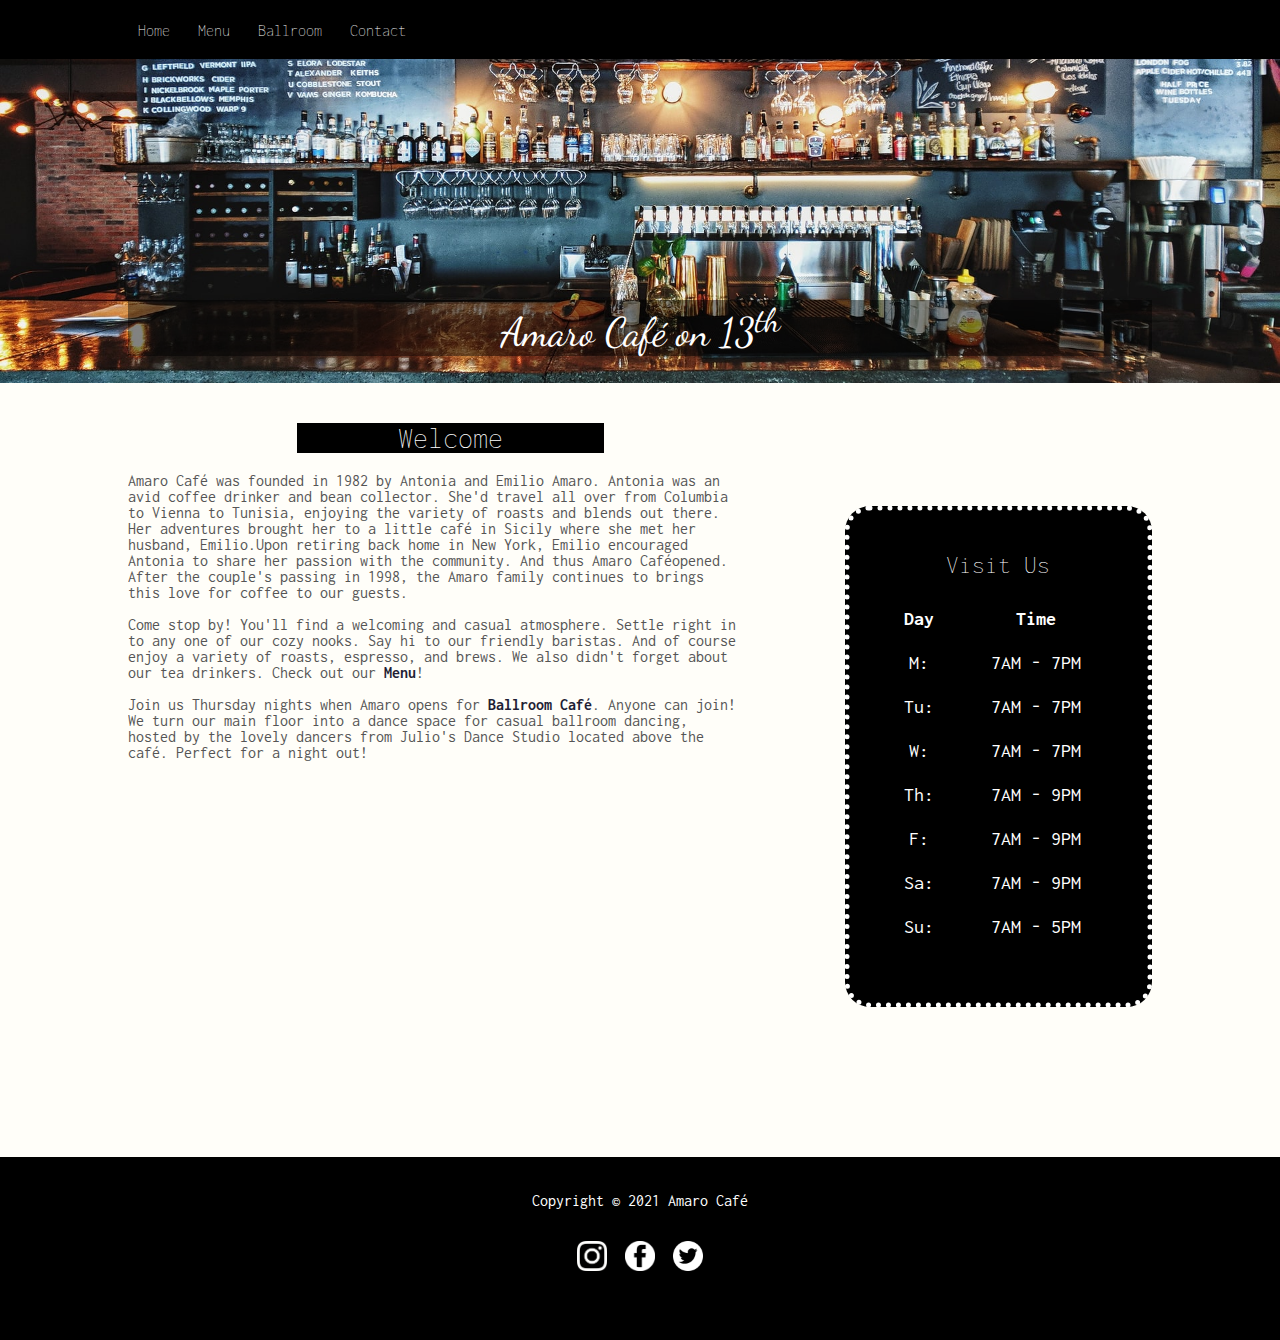
<file: index.html>
<!-- HW2 Business Site Build -->
<!DOCTYPE html>
<html lang="en">
<head>
    <meta charset="UTF-8">
    <meta name="viewport" content="width=device-width, initial-scale=1.0">
    <meta name="description" content="cafe">
    <meta name="keywords" content="cafe, coffee, local, Amaro, ballroom, dance, 13th Street">
    <title>Amaro Cafe on 13th</title>
    <link rel="preconnect" href="https://fonts.gstatic.com">
    <link href="https://fonts.googleapis.com/css2?family=Inconsolata&display=swap" rel="stylesheet">
    <link rel="preconnect" href="https://fonts.gstatic.com">
    <link href="https://fonts.googleapis.com/css2?family=Dancing+Script&display=swap" rel="stylesheet">
    <link rel="stylesheet" type="text/css" href="css/style.css">
    <link rel="stylesheet" type="text/css" href="css/style-homepage.css">
    <style>
        #main{float:none; width:100%; box-sizing: border-box;}
        #main h1{width:80%; margin-left: 10%;}
        /* For Desktop: when width is at least 960 px*/
        @media(min-width:960px){
            aside{float:right;}
            #main{float:left; width:60%;}
            #main h1{width:50%; margin-left:27.5%; margin-right:27.5%;}
            #sidebar-sched{width:30%; border-radius:25px; margin-left:auto; margin-right:auto;}
            #sidebar-sched h1{font-size:25px;}
            #sidebar-sched table{font-size:20px;}
        }
    </style>
</head>

<body>
    <!-- Navigation Bar -->
    <nav id="navbar">
        <div class="container">
            <!-- Use unordered list for nav bars -->
            <ul>
                <li><a href="#">Home</a></li>
                <li><a href="menu.html">Menu</a></li>
                <li><a href="ballroom.html">Ballroom</a></li>
                <li><a href="contact.html">Contact</a></li>
            </ul>
        </div> <!-- ./container -->
    </nav> <!-- #navbar -->

    <!-- Showcase Section -->
    <section id="showcase">
        <div class="container">
            <h1>Amaro Caf&eacute; on 13<sup>th</sup></h1>
        </div> <!-- end ./container -->
    </section> <!-- #showcase -->

    <!-- Page Content: About Cafe and Schedule -->
    <div class="container">
        <!-- main content -->
        <section id="main">
            <h1>Welcome</h1>
            <p>Amaro Caf&eacute; was founded in 1982 by Antonia and Emilio Amaro. Antonia was an avid coffee drinker and bean collector. She'd travel all over from Columbia to Vienna to Tunisia, enjoying the variety of roasts and blends out there. Her adventures brought her to a little caf&eacute; in Sicily where she met her husband, Emilio.Upon retiring back home in New York, Emilio encouraged Antonia to share her passion with the community. And thus Amaro Caf&eacute;opened. After the couple's passing in 1998, the Amaro family continues to brings this love for coffee to our guests.</p>

            <p>Come stop by! You'll find a welcoming and casual atmosphere. Settle right in to any one of our cozy nooks. Say hi to our friendly baristas. And of course enjoy a variety of roasts, espresso, and brews. We also didn't forget about our tea drinkers. Check out our <a href="menu.html"><span>Menu</span></a>!</p>

            <p>Join us Thursday nights when Amaro opens for <a href="ballroom.html"><span>Ballroom Caf&eacute;</span></a>. Anyone can join! We turn our main floor into a dance space for casual ballroom dancing, hosted by the lovely dancers from Julio's Dance Studio located above the caf&eacute;. Perfect for a night out!</p>
        </section> <!-- End of #main -->

        <!-- sidebar content -->
        <aside id="sidebar-sched">
            <h1>Visit Us</h1>
            <!-- HOURS OF OPERATION TABLE -->
            <table cellpadding="10" cellspacing="4">
            <!-- <table> -->
                <thead>
                    <tr>
                        <th>Day</th>
                        <th>Time</th>
                    </tr>
                </thead>
                <tbody>
                    <tr>
                        <td>M:</td>
                        <td>7AM - 7PM</td>
                    </tr>
                    <tr>
                        <td>Tu:</td>
                        <td>7AM - 7PM</td>
                    </tr>
                    <tr>
                        <td>W:</td>
                        <td>7AM - 7PM</td>
                    </tr>
                    <tr>
                        <td>Th:</td>
                        <td>7AM - 9PM</td>
                    </tr>
                    <tr>
                        <td>F:</td>
                        <td>7AM - 9PM</td>
                    </tr>
                    <tr>
                        <td>Sa:</td>
                        <td>7AM - 9PM</td>
                    </tr>
                    <tr>
                        <td>Su:</td>
                        <td>7AM - 5PM</td>
                    </tr>
                </tbody>
            </table> <!-- end of HOURS OF OPERATION TABLE -->
        </aside> <!-- end of #sidebar -->
    </div> <!-- end of ./container -->
    
    <div style="margin-top: 150px;"></div>
    
    <!-- Page Footer: Copyright and Social media links -->
    <footer id="main-footer">
        <p>Copyright &copy; 2021 Amaro Caf&eacute;</p>
        <div class="container">
            <ul>
                <li><a href="#" target="_blank"><img src="images/pngkey.com-clemson-paw-png-703430.png" alt="Instagram"></li></a>

                <li><a href="#" target="_blank"><img src="images/pngkey.com-facebook-circle-png-503771.png" alt="Facebook"></li></a>

                <li><a href="#" target="_blank"><img src="images/pngkey.com-twitter-logo-png-transparent-111779.png" alt="Twitter"></li></a>
            </ul>
        </div> <!-- end of ./container -->
    </footer> <!-- #main-footer -->
</body>
</html>
</file>
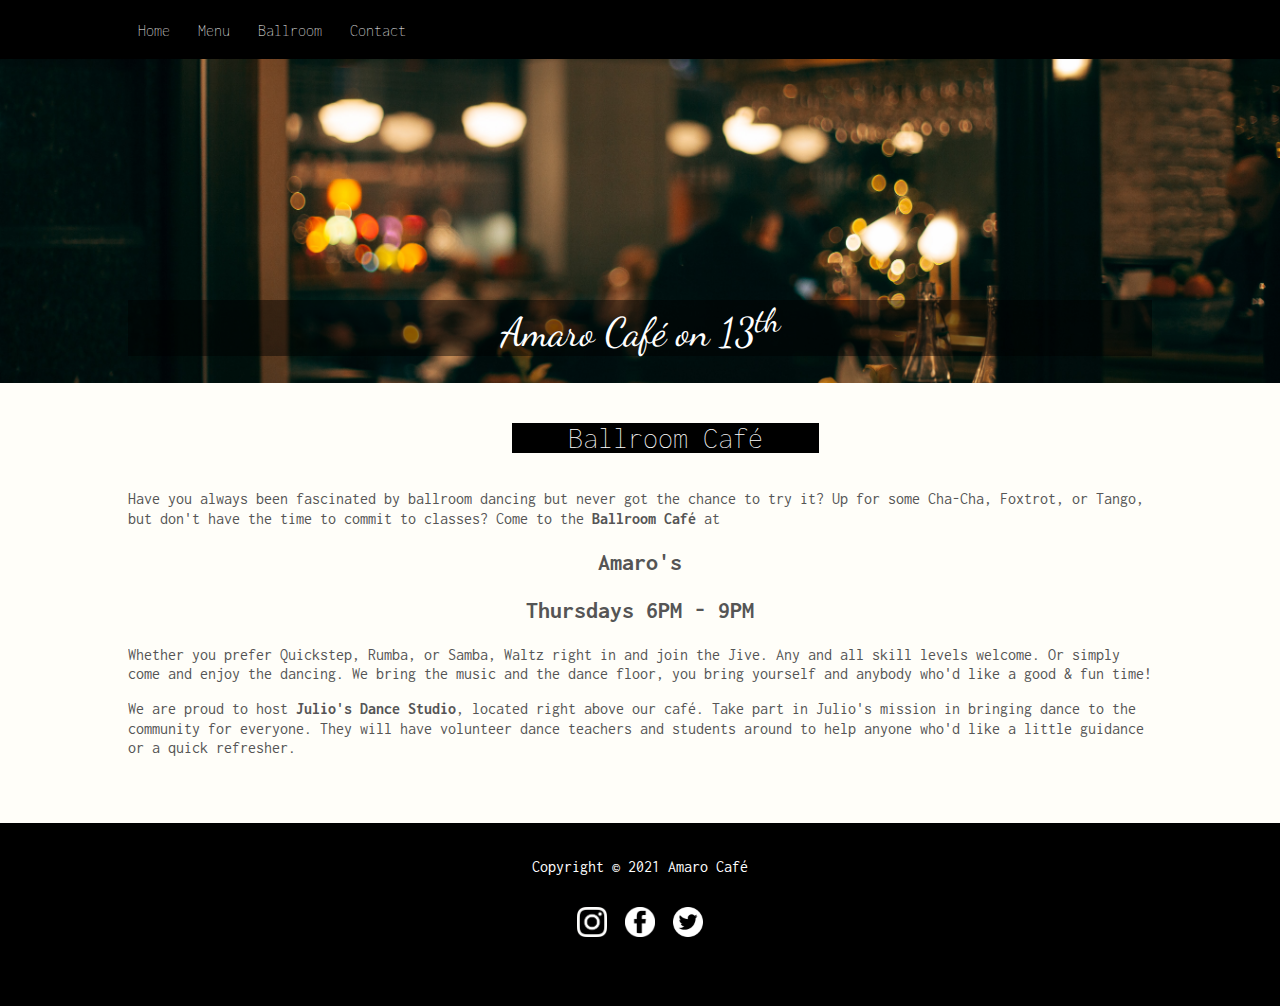
<file: ballroom.html>
<!-- Amaro Cafe Ballroom Cafe night Page -->
<!DOCTYPE html>
<html lang="en">
<head>
    <meta charset="UTF-8">
    <meta name="viewport" content="width=device-width, initial-scale=1.0">
    <title>Ballroom Cafe</title>
    <link rel="preconnect" href="https://fonts.gstatic.com">
    <link href="https://fonts.googleapis.com/css2?family=Inconsolata&display=swap" rel="stylesheet">
    <link rel="preconnect" href="https://fonts.gstatic.com">
    <link href="https://fonts.googleapis.com/css2?family=Dancing+Script&display=swap" rel="stylesheet">
    <link rel="stylesheet" type="text/css" href="css/style.css">
    <link rel="stylesheet" type="text/css" href="css/style-ballroom.css">
</head>

<body>
    <!-- Navigation Bar -->
    <nav id="navbar">
        <div class="container">
            <!-- Use unordered list for nav bars -->
            <ul>
                <li><a href="index.html">Home</a></li>
                <li><a href="menu.html">Menu</a></li>
                <li><a href="#">Ballroom</a></li>
                <li><a href="contact.html">Contact</a></li>
            </ul>
        </div> <!-- ./container -->
    </nav> <!-- #navbar -->

    <!-- Showcase Section -->
    <section id="showcase">
        <div class="container">
            <h1>Amaro Caf&eacute; on 13<sup>th</sup></h1>
        </div> <!-- ./container -->
    </section> <!-- #showcase -->

    <!-- OTHER CONTENT HERE -->

    <!-- Page Content -->
    <div class="container">
        <!-- main content -->
        <section id="main">
            <h1>Ballroom Caf&eacute;</h1>
        </section> <!-- end of #main -->
    </div> <!-- end of ./container -->


    <!-- Page Content: About Cafe and Schedule -->
    <div class="container">
        <div id="ballroom">
            <p>Have you always been fascinated by ballroom dancing but never got the chance to try it? Up for some Cha-Cha, Foxtrot, or Tango, but don't have the time to commit to classes? Come to the <span>Ballroom Caf&eacute;</span> at</p>
            <h2>Amaro's</h2>
            <h2>Thursdays 6PM - 9PM</h2>
            <p>Whether you prefer Quickstep, Rumba, or Samba, Waltz right in and join the Jive. Any and all skill levels welcome. Or simply come and enjoy the dancing. We bring the music and the dance floor, you bring yourself and anybody who'd like a good & fun time!</p>
            <p>We are proud to host <span>Julio's Dance Studio</span>, located right above our caf&eacute;. Take part in Julio's mission in bringing dance to the community for everyone. They will have volunteer dance teachers and students around to help anyone who'd like a little guidance or a quick refresher.</p>
        </div> <!-- End of #ballroom -->
    </div> <!-- end of ./container -->

    <!-- Page Footer: Copyright and Social media links -->
    <footer id="main-footer">
        <p>Copyright &copy; 2021 Amaro Caf&eacute;</p>
        <div class="container">
            <ul>
                <li><a href="#" target="_blank"><img src="images/pngkey.com-clemson-paw-png-703430.png" alt="Instagram"></li></a>

                <li><a href="#" target="_blank"><img src="images/pngkey.com-facebook-circle-png-503771.png" alt="Facebook"></li></a>

                <li><a href="#" target="_blank"><img src="images/pngkey.com-twitter-logo-png-transparent-111779.png" alt="Twitter"></li></a>
            </ul>
        </div> <!-- end of ./container -->
    </footer> <!-- #main-footer -->
</body>
</html>
</file>
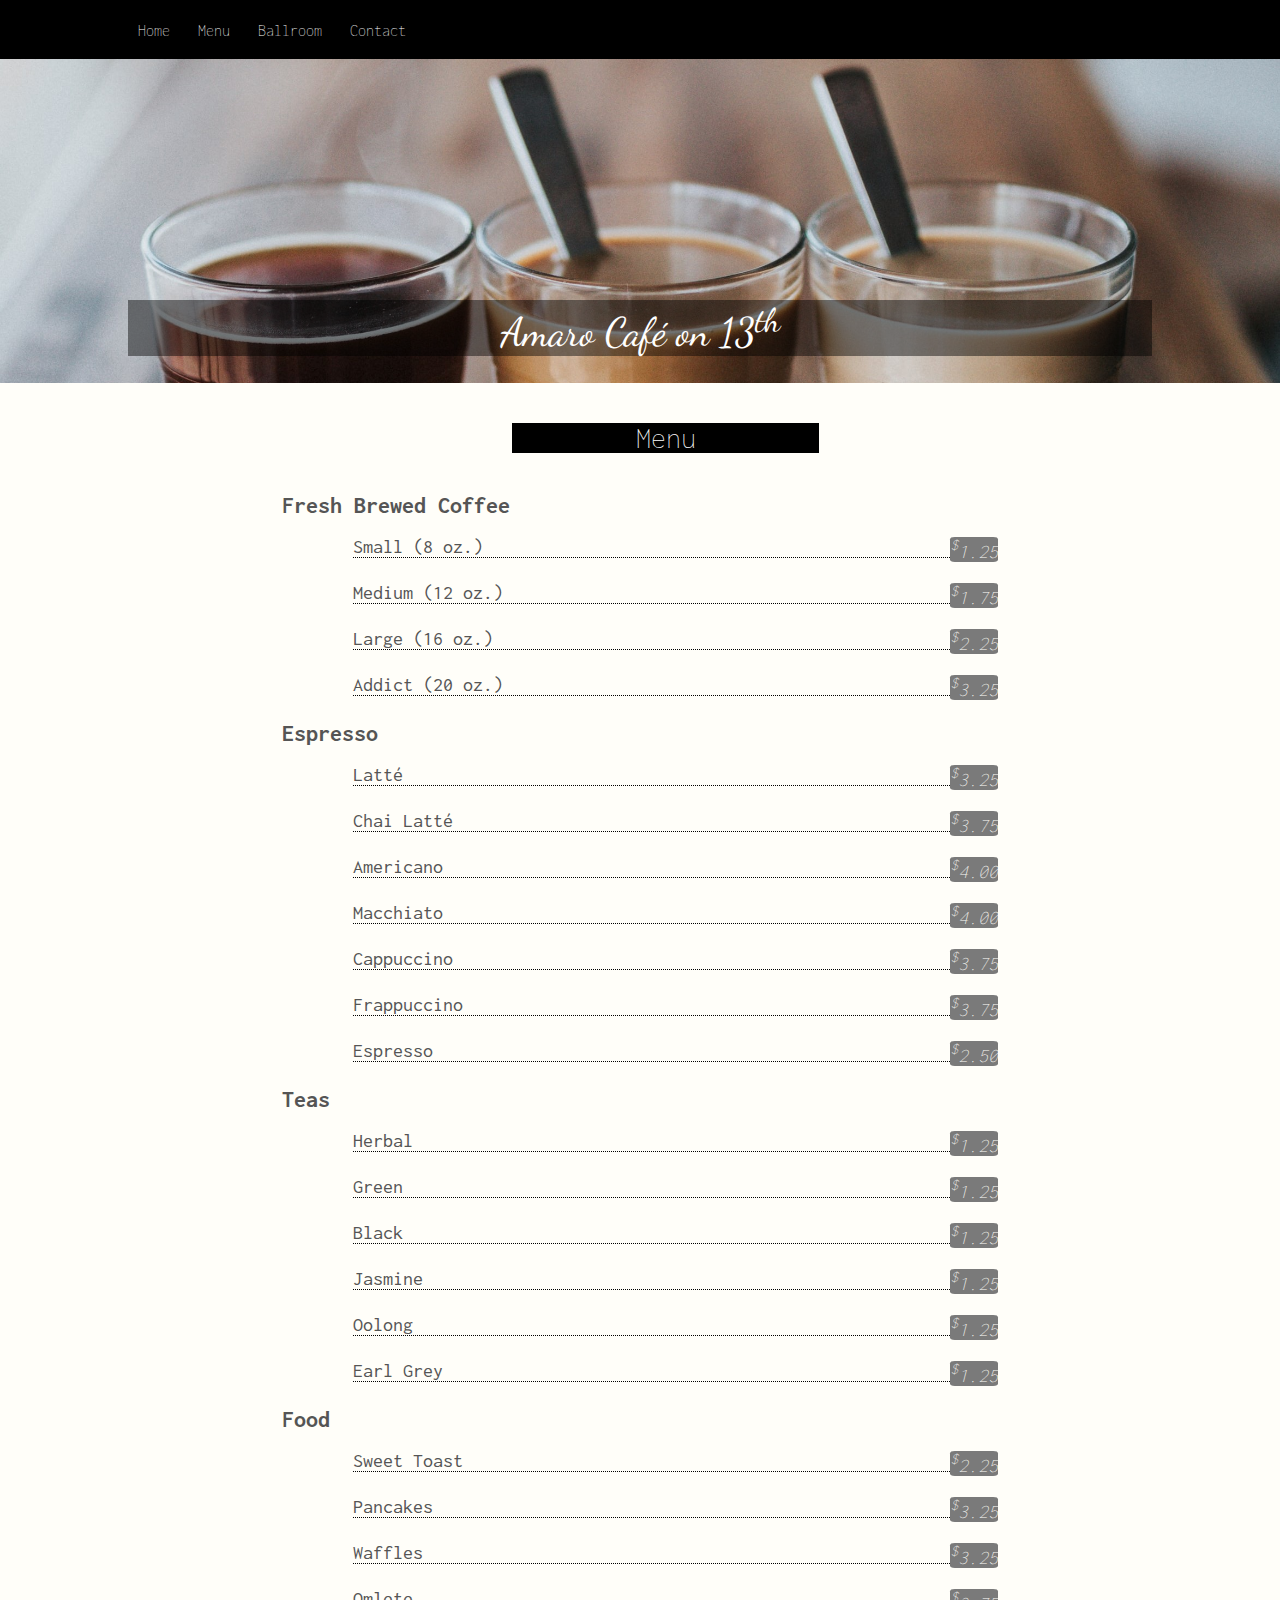
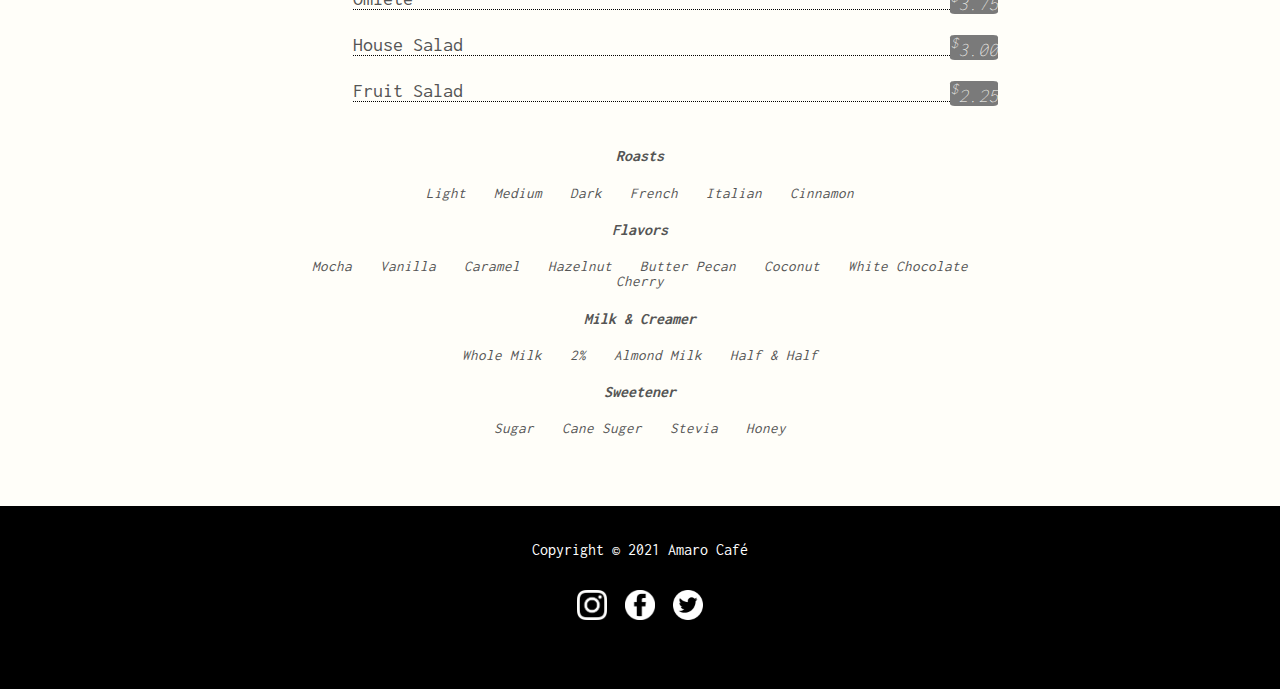
<file: menu.html>
<!-- Amaro Cafe MENU Page -->
<!DOCTYPE html>
<html lang="en">
<head>
    <meta charset="UTF-8">
    <meta name="viewport" content="width=device-width, initial-scale=1.0">
    <title>Menu</title>
    <link rel="preconnect" href="https://fonts.gstatic.com">
    <link href="https://fonts.googleapis.com/css2?family=Inconsolata&display=swap" rel="stylesheet">
    <link rel="preconnect" href="https://fonts.gstatic.com">
    <link href="https://fonts.googleapis.com/css2?family=Dancing+Script&display=swap" rel="stylesheet">
    <link rel="stylesheet" type="text/css" href="css/style.css">
    <link rel="stylesheet" type="text/css" href="css/style-menu.css">
</head>
<body>
    <!-- Navigation Bar -->
    <nav id="navbar">
        <div class="container">
            <!-- Use unordered list for nav bars -->
            <ul>
                <li><a href="index.html">Home</a></li>
                <li><a href="#">Menu</a></li>
                <li><a href="ballroom.html">Ballroom</a></li>
                <li><a href="contact.html">Contact</a></li>
            </ul>
        </div> <!-- ./container -->
    </nav> <!-- #navbar -->

    <!-- Showcase Section -->
    <section id="showcase">
        <div class="container">
            <h1>Amaro Caf&eacute; on 13<sup>th</sup></h1>
        </div> <!-- ./container -->
    </section> <!-- #showcase -->

    <!-- Page Header -->
    <div class="container">
        <!-- main content -->
        <section id="main">
            <h1>Menu</h1>
        </section> <!-- end of #main -->
    </div> <!-- end of ./container -->

    <!-- MENU ITEMS -->
    <div class="container">
        <section id="food-drink-menu">
            <h2>Fresh Brewed Coffee</h2>
                <ul>
                    <li>Small (8 oz.)<span><sup>$</sup>1.25</span></li>
                    <li>Medium (12 oz.)<span><sup>$</sup>1.75</span></li>
                    <li>Large (16 oz.)<span><sup>$</sup>2.25</span></li>
                    <li>Addict (20 oz.)<span><sup>$</sup>3.25</span></li>
                </ul>
            <h2>Espresso</h2>
                <ul>
                    <li>Latt&eacute;<span><sup>$</sup>3.25</span></li>
                    <li>Chai Latt&eacute;<span><sup>$</sup>3.75</span></li>
                    <li>Americano<span><sup>$</sup>4.00</span></li>
                    <li>Macchiato<span><sup>$</sup>4.00</span></li>
                    <li>Cappuccino<span><sup>$</sup>3.75</span></li>
                    <li>Frappuccino<span><sup>$</sup>3.75</span></li>
                    <li>Espresso<span><sup>$</sup>2.50</span></li>
                </ul>
            <h2>Teas</h2>
                <ul>
                    <li>Herbal<span><sup>$</sup>1.25</span></li>
                    <li>Green<span><sup>$</sup>1.25</span></li>
                    <li>Black<span><sup>$</sup>1.25</span></li>
                    <li>Jasmine<span><sup>$</sup>1.25</span></li>
                    <li>Oolong<span><sup>$</sup>1.25</span></li>
                    <li>Earl Grey<span><sup>$</sup>1.25</span></li>
                </ul>
            <h2>Food</h2>
                <ul>
                    <li>Sweet Toast<span><sup>$</sup>2.25</span></li>
                    <li>Pancakes<span><sup>$</sup>3.25</span></li>
                    <li>Waffles<span><sup>$</sup>3.25</span></li>
                    <li>Omlete<span><sup>$</sup>3.75</span></li>
                    <li>House Salad<span><sup>$</sup>3.00</span></li>
                    <li>Fruit Salad<span><sup>$</sup>2.25</span></li>
                </ul>
            </section> <!-- end of #food-drink-menu-->
    </div> <!-- end of ./container -->
    <!-- End of MENU ITEMS -->

    <!-- Custom Menue Order Options -->
    <div class="container">
        <section class="menu-options">
            <h4><span>Roasts</span></h4>
            <ul>
                <li>Light</li>
                <li>Medium</li>
                <li>Dark</li>
                <li>French</li>
                <li>Italian</li>
                <li>Cinnamon</li>
            </ul>
            <h4><span>Flavors</span></h4>
            <ul>
                <li>Mocha</li>
                <li>Vanilla</li>
                <li>Caramel</li>
                <li>Hazelnut</li>
                <li>Butter Pecan</li>
                <li>Coconut</li>
                <li>White Chocolate</li>
                <li>Cherry</li>
            </ul>
            <h4><span>Milk & Creamer</span></h4>
            <ul>
                <li>Whole Milk</li>
                <li>2%</li>
                <li>Almond Milk</li>
                <li>Half & Half</li>
            </ul>
            <h4><span>Sweetener</span></h4>
            <ul>
                <li>Sugar</li>
                <li>Cane Suger</li>
                <li>Stevia</li>
                <li>Honey</li>
            </ul>
        </section>
    </div> <!-- end of ./container -->
    <!-- End of Custom Menue Order Options -->

    <!-- Page Footer: Copyright and Social media links -->
    <footer id="main-footer">
        <p>Copyright &copy; 2021 Amaro Caf&eacute;</p>
        <div class="container">
            <ul>
                <li><a href="#" target="_blank"><img src="images/pngkey.com-clemson-paw-png-703430.png" alt="Instagram"></li></a>

                <li><a href="#" target="_blank"><img src="images/pngkey.com-facebook-circle-png-503771.png" alt="Facebook"></li></a>

                <li><a href="#" target="_blank"><img src="images/pngkey.com-twitter-logo-png-transparent-111779.png" alt="Twitter"></li></a>
            </ul>
        </div> <!-- end of ./container -->
    </footer> <!-- #main-footer -->

</body>
</html>
</file>
<file: css/style.css>
/* CSS style sheet for HW2 - Business Site */
/* Primary Styling for Amaro Cafe Website */

/* Styling for Mobile: */
body{
    background-color:#fffef9;
    color:#555555;
    font-family: 'Inconsolata', monospace;
    font-size:16px;
    line-height:1.0;
    margin:0;
}

span{
    font-weight:bold;
}

a{
    text-decoration: none;
    color: #1f1f35;
}

a:visited{
    color:#1f1f35;
}

a:hover{
    text-decoration: underline;
}

.container{
    width:80%;
    margin:auto;
    overflow:hidden;
}

/* Style for Navigation Bar ***********************************/
#navbar{
    position:fixed; 
    width:100%;
    top:0;
    padding-top: 7px;
    padding-bottom: 3.5px;
    background-color:#000000;
    color:#ffffff;
}

#navbar ul{
    list-style:none;
    padding:0;
}

#navbar a{
    text-decoration:none;
    color:#ffffff;
    font-weight: lighter;
    margin:10px;
}

#navbar a:hover{
    text-decoration:underline;
}

#navbar li{
    display:inline;
    padding-bottom: 2px;
}

/* Style for primary page image */
#showcase{
    width:100%;
    background-image: url("../images/patrick-tomasso-GXXYkSwndP4-unsplash.jpg");
    background-size:cover;
    background-repeat:no-repeat;
    background-position:center center;
    max-height:450px;
    margin-bottom:20px;
    text-align:center;
}

#showcase h1{
    color:white;
    font-size:30px;
    font-family: 'Dancing Script', cursive;
    font-weight: lighter;
    line-height: 1.2;
    margin-top: 300px;
    background: rgba(00, 00, 00, 0.45);
}

/* Styling for main page title on page */
#main h1{
    box-sizing:border-box;
    width: 100%;
    font-size:30px;
    font-weight: lighter;
    color:#ffffff;
    background: #000000;
    text-align: center;
}


/* Styling for Page's footer */
#main-footer{
    background:#000000;
    color:#ffffff;
    text-align:center;
    margin-top: 50px;
    padding-bottom:50px;
    padding-top: 20px;
}

#main-footer ul{
    list-style:none;
    padding:0;
}

#main-footer li{
    display:inline;
}

#main-footer li img{
    width:30px;
    height:30px;
    margin-left:5px;
    margin-right:5px;
}

#main-footer a:hover{
    opacity: 0.5;
}

/* For Desktop: when width is at least 960 px*/
@media(min-width:960px){
    #showcase h1{font-size:40px; line-height: 1.2;}
    #main h1{width:30%; margin-left:37.5%; margin-right:37.5%;}
}
</file>
<file: css/style-homepage.css>
/* Additional Styling for Amaro Cafe Homepage */
/* Two Columns for Desktop, One Column on Mobile */


/* Styling for side content on homepage */
#sidebar-sched{
    float:right;
    width:80%;
    margin-top:10%;
    margin-left:10%;
    margin-right:10%;
    padding-bottom:5%;
    padding-top:2.5%;
    background-color:#000000;
    color:#ffffff;
    box-sizing:border-box;
    border-radius:10%;
    border-style:dotted;
    border-width:5px;
}


/* Styling for homepage's sidebar */
#sidebar-sched h1{
    font-weight:lighter;
    font-size:20px;
    text-align:center;
}

/* Hours of operations as table */
#sidebar-sched table{
    text-align: center;
    width: 80%;
    margin-left: 10%;
    margin-right: 10%;
}
</file>
<file: css/style-ballroom.css>
/* Additional Styling for Amaro Cafe Ballroom Cafe page */

/* New page image */
#showcase{
    background-image: url("../images/clem-onojeghuo-zlABb6Gke24-unsplash.jpg");
}

#ballroom{
    box-sizing: border-box;
    border-radius: 25%;
    line-height: 1.2;
}

#ballroom h2{
    text-align: center;
}

#dancer{
    width: 70%;
    height:500px;
    text-align: center;
}
</file>
<file: css/style-menu.css>
/* Additional styling for Amaro's Menue Page */

/* New page image */
#showcase{
    background-image: url("../images/nathan-dumlao-pnmRtTHWqDM2-unsplash.jpg");
}

/* Food and Drink Menu */
#food-drink-menu{
    box-sizing: border-box;
}

#food-drink-menu ul{
    padding:0;
    list-style:none;
}

#food-drink-menu li{
    margin-bottom:25px;
    border-bottom: 1px dotted #000000;
}

#food-drink-menu span{
    float: right; 
    font-weight: lighter;
    font-style: oblique;
    background-color:#7a7a7a;
    color:#fffef9;
    border-radius: 10%;
}

/* Customizable menu options */
.menu-options{
    width: 70%;
    font-style: italic;
    margin-left: 15%;
    margin-right: 15%;
}

.menu-options h4{
    text-align:center;
}

.menu-options ul{
    padding:0;
    list-style:none;
    font-size: 15px;
    text-align: center;
    margin-bottom: 20px;
}

.menu-options li{
    display: inline;
    margin-left: 10px;
    margin-right:10px;
}


/* For Desktop: when width is at least 960 px*/
@media(min-width:960px){
    #food-drink-menu{margin-right: 15%; margin-left: 15%;}
    #food-drink-menu ul{margin-left:10%; font-size:20px;}
}
</file>
